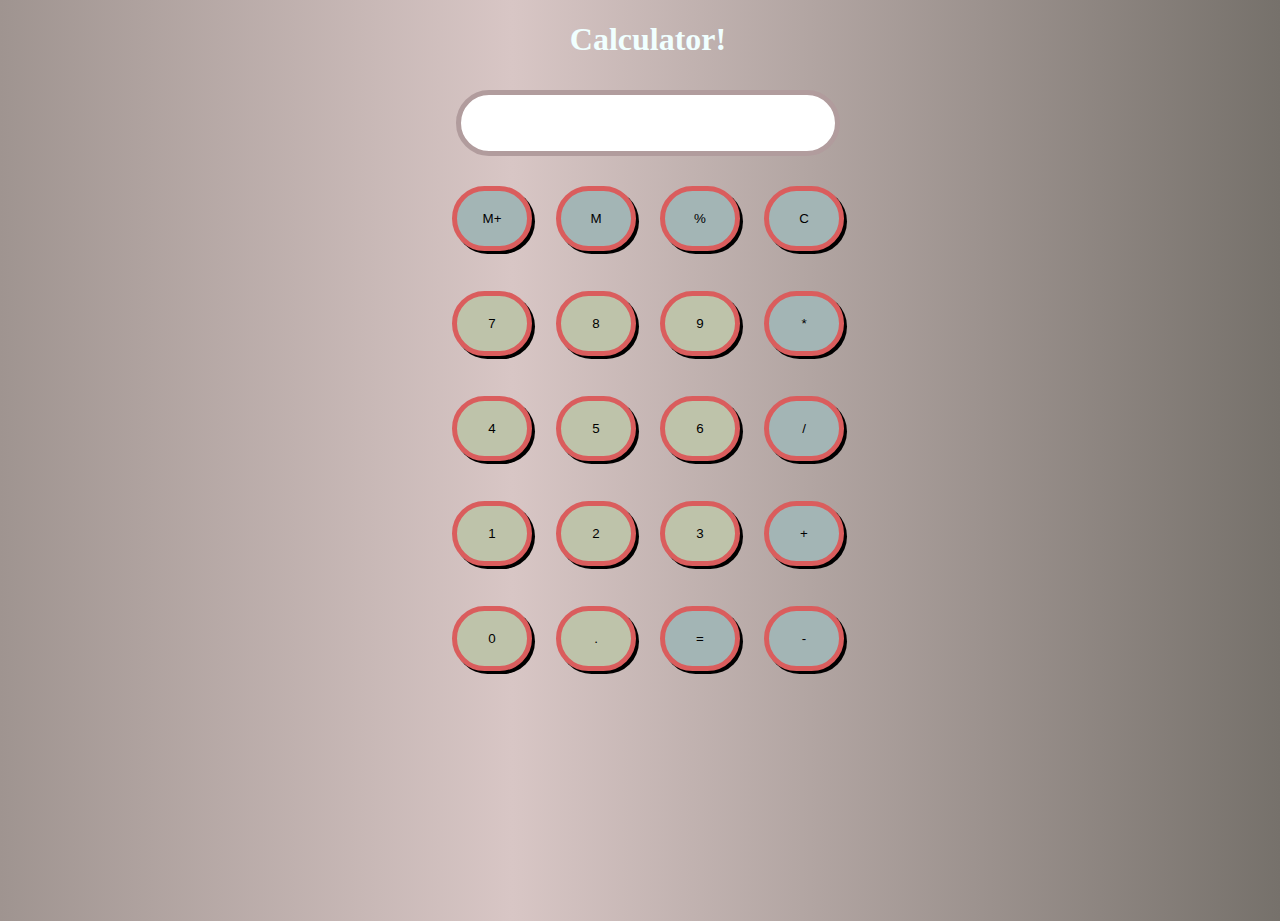
<file: calculator/index.html>
<!DOCTYPE html>
<html>

<head>
  <meta charset="utf-08">
  <meta name="viewport" content="width=device-width">
  <title>Calculator!</title>
  <link href="style.css" rel="stylesheet" type="text/css" />
  <link href="utils.css" rel="stylesheet" type="text/css" />
</head>

<body id="bodyc">
 <div class="tocenter">
    <h1 class="text-center" style="color: azure;">Calculator!</h1>
    <div class="container flex flex-col items-center mx-auto m-w-20">
      <div class="row">
        <input class="input" type="text"/>
      </div>
      <div class="row">
       
       
        <button class="button" style="background-color: rgb(163, 181, 181); color:#000;">M+</button>
        <button class="button" style="background-color: rgb(163, 181, 181)">M</button>
        <button class="button" style="background-color: rgb(163, 181, 181); color:#000;">%</button>
        <button class="button" style="background-color: rgb(163, 181, 181); color:#000;">C</button>
      </div>
      <div class="row">
        <button class="button">7</button>
        <button class="button">8</button>
        <button class="button">9</button>
        <button class="button" style="background-color: rgb(163, 181, 181) ;">*</button>
      </div>
      <div class="row">
        <button class="button">4</button>
        <button class="button">5</button>
        <button class="button">6</button>
        <button class="button" style="background-color: rgb(163, 181, 181)">/</button>
      </div>
      <div class="row">
        <button class="button">1</button>
        <button class="button">2</button>
        <button class="button">3</button>
        <button class="button" style="background-color: rgb(163, 181, 181);">+</button>
      </div>
      <div class="row">
        <button class="button">0</button>
        <button class="button">.</button>
        <button class="button" style="background-color: rgb(163, 181, 181);">=</button>
        <button class="button" style="background-color: rgb(163, 181, 181);">-</button>
      </div>
    </div>
    <script src="script.js"></script>
 </div>
</body>

</html>
</file>
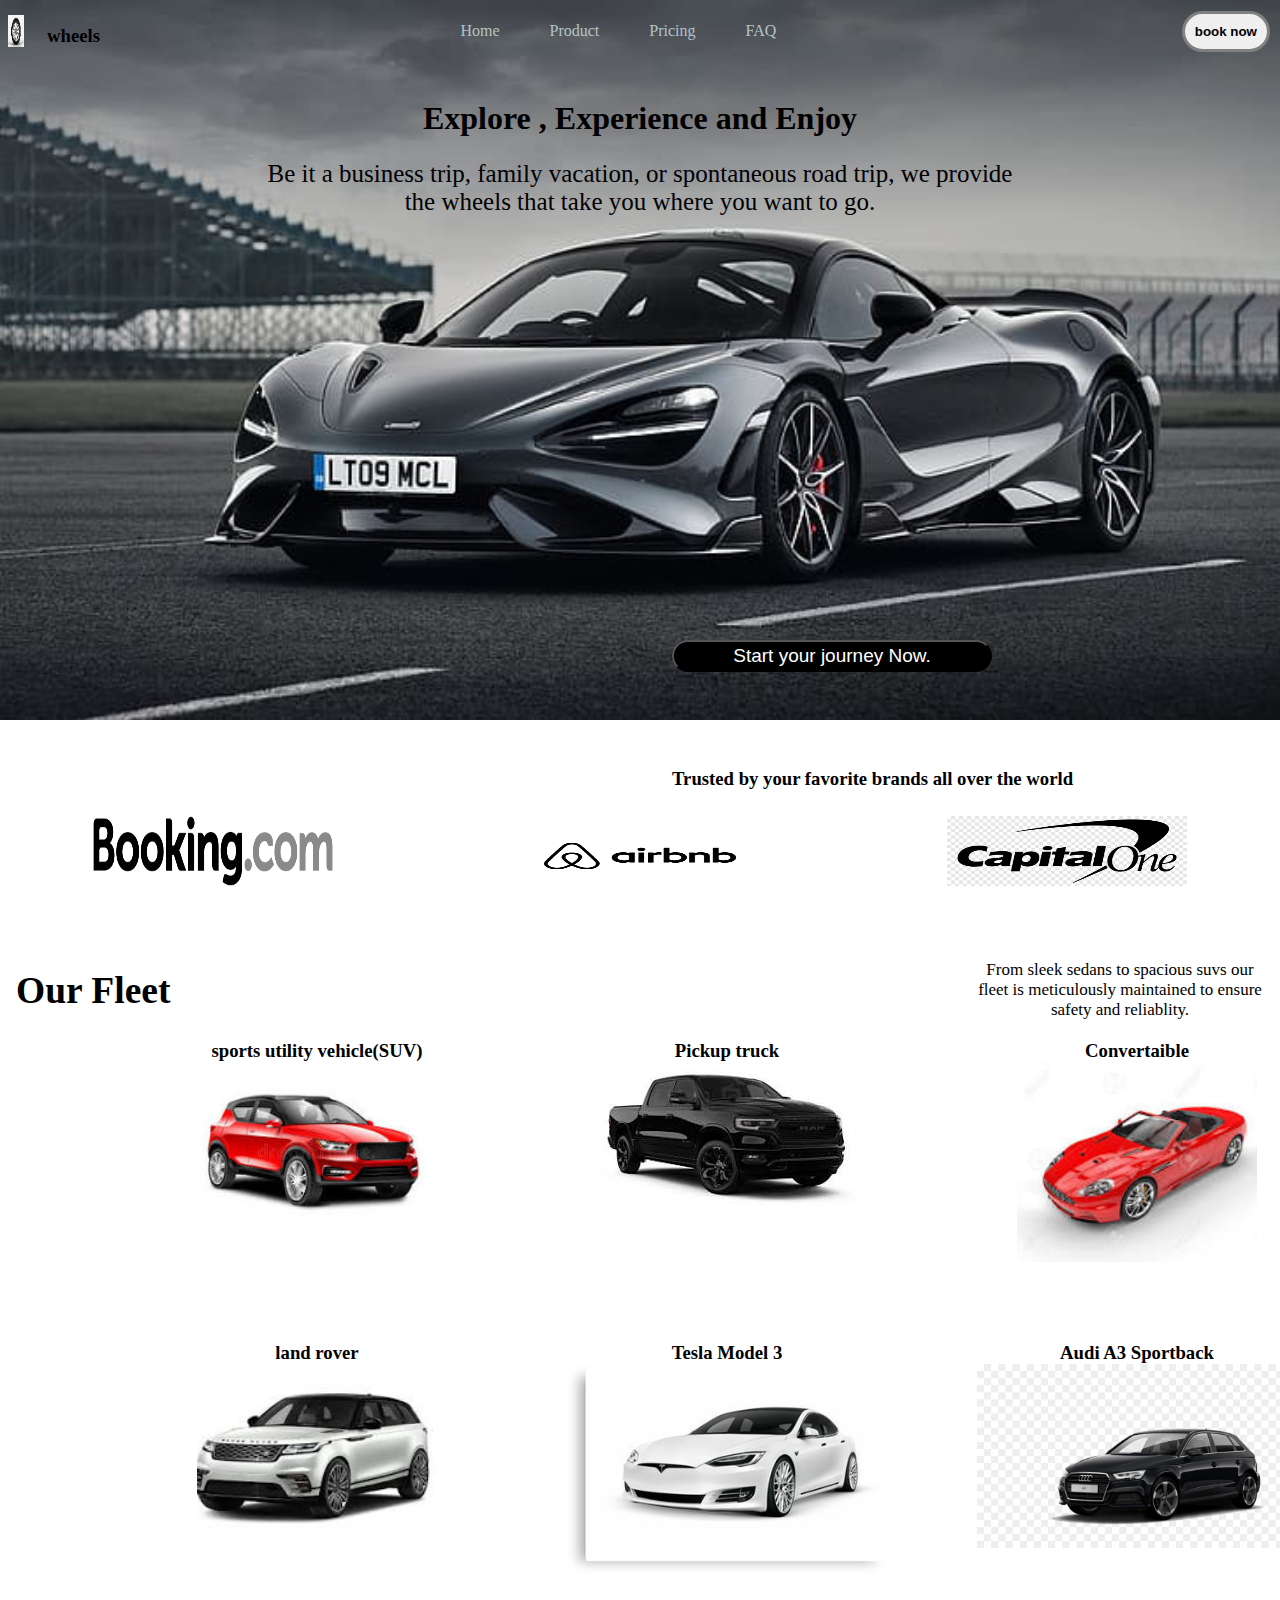
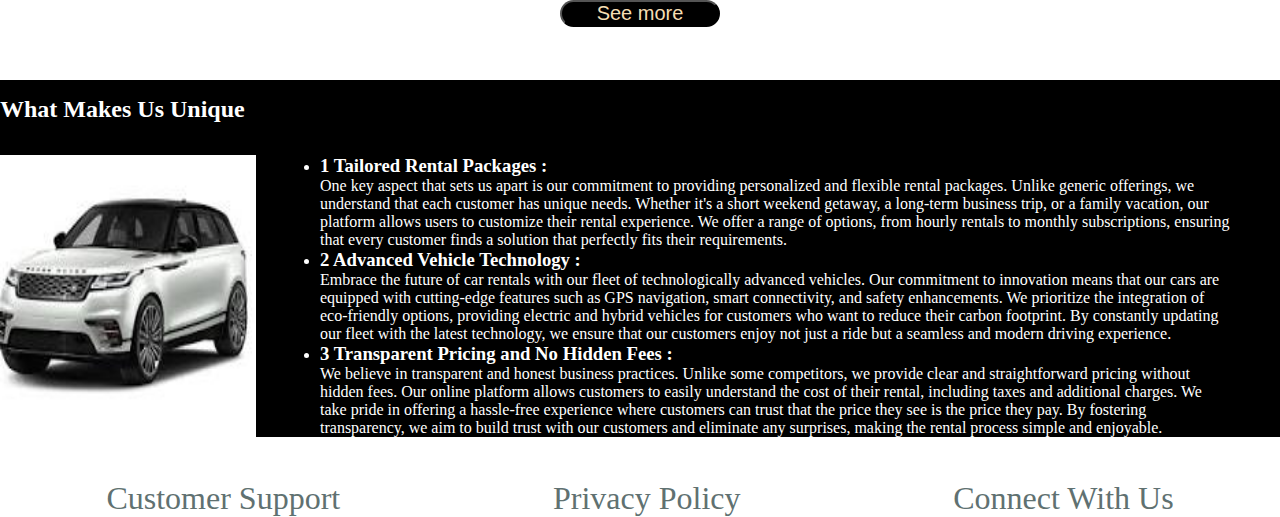
<file: landing page/cars.html>
<!DOCTYPE html>
<html lang="en">

<head>
    <meta charset="UTF-8">
    <meta name="viewport" content="width=device-width, initial-scale=1.0">
    <title>Car rental service</title>
    <link rel="stylesheet" href="style.css">
</head>

<body>
    <div class="maincontainer">

        <div class="container">
            <img src="car.jpg" id="carimg">
            <div class="headingholder">
                <div class="wheels">
                    <img src="wheel.avif" id="wheelimg">
                    <h3 id="wheeltag">wheels</h3>
                </div>
                <div class="navigation tab">
                    <ul id="navspace">
                        <li><a href="">Home</a></li>
                        <li><a href="">Product</a></li>
                        <li><a href="">Pricing</a></li>
                        <li><a href="">FAQ</a></li>
                    </ul>
                </div>
                <button id="bknow">
                    <h4>book now</h4>
                </button>
            </div>
            <div class="explore">
                <h1>Explore , Experience and Enjoy</h1>
            </div>
            <div class="para">
                <p class="painf">
                    Be it a business trip, family vacation, or spontaneous road trip, we provide the wheels that take
                    you where you want to go.
                </p>
            </div>

            <div class="buttonforstart">
                <button>
                    Start your journey Now.
                </button>
            </div>
        </div>
        <div class="trusted">
            <h3>
                Trusted by your favorite brands all over the world
            </h3>
        </div>
        <div class="logo">
            <img src="book.png" alt="" id="imgo">
            <img src="airbnb.png" alt="" id="imgt">
            <img src="capital one.png" alt="" id="imgth">
        </div>
        <div class="ourfleet">
            <div class="ourf">
                <h2>Our Fleet </h2>
            </div>
            <div class="ourfleettext">From sleek sedans to spacious suvs our fleet is meticulously maintained to ensure
                safety and reliablity.</div>
        </div>
        <div class="carimages">
            <div class="suv">
                <div>
                    <h3>sports utility vehicle(SUV)</h3>
                </div>
                <img src="suv.jpg" alt="">
            </div>
            <div class="pick">
                <div>
                    <h3>Pickup truck</h3>
                </div>
                <img src="pickup.jpg" alt="">
            </div>
            <div class="con">
                <div>
                    <h3>Convertaible</h3>
                </div>
                <img src="convertaible.jpg" alt="">
            </div>
            <div class="land">
                <div>
                    <h3>land rover</h3>
                </div>
                <img src="landrover.jpg" alt="">
            </div>
            <div class="tesla">
                <div>
                    <h3>Tesla Model 3</h3>
                </div>
                <img src="tesla model3.jpg" alt="">
            </div>
            <div class="audi">
                <div>
                    <h3>Audi A3 Sportback</h3>
                </div>
                <img src="audi.jpg" alt="">
            </div>
        </div>
        <div class="seemore">
            <button>
                See more
            </button>
        </div>
        <div class="whatmuu">
            <div class="what">
                <h2>What Makes Us Unique</h2>
            </div>
            <div class="imageandinfo">
                <div>
                    <img src="landrover.jpg" id="imgrr">
                </div>
                <div class="allinfoabout">
                    <ul>
                        <li>
                            <h3>1 Tailored Rental Packages :</h3>
                            One key aspect that sets us apart is our commitment to providing personalized and flexible
                            rental packages. Unlike generic offerings, we understand that each customer has unique
                            needs. Whether it's a short weekend getaway, a long-term business trip, or a family
                            vacation, our platform allows users to customize their rental experience. We offer a range
                            of options, from hourly rentals to monthly subscriptions, ensuring that every customer finds
                            a solution that perfectly fits their requirements.
                        </li>
                        <li>
                            <h3>2 Advanced Vehicle Technology :</h3>
                            Embrace the future of car rentals with our fleet of technologically advanced vehicles. Our
                            commitment to innovation means that our cars are equipped with cutting-edge features such as
                            GPS navigation, smart connectivity, and safety enhancements. We prioritize the integration
                            of eco-friendly options, providing electric and hybrid vehicles for customers who want to
                            reduce their carbon footprint. By constantly updating our fleet with the latest technology,
                            we ensure that our customers enjoy not just a ride but a seamless and modern driving
                            experience.
                        </li>
                        <li>
                            <h3>3 Transparent Pricing and No Hidden Fees :</h3>
                            We believe in transparent and honest business practices. Unlike some competitors, we provide
                            clear and straightforward pricing without hidden fees. Our online platform allows customers
                            to easily understand the cost of their rental, including taxes and additional charges. We
                            take pride in offering a hassle-free experience where customers can trust that the price
                            they see is the price they pay. By fostering transparency, we aim to build trust with our
                            customers and eliminate any surprises, making the rental process simple and enjoyable.
                        </li>
                    </ul>
                </div>
            </div>
        </div>
    </div>


</body>
<footer>
    <div class="footersection">

        <a class="aii">Customer Support</a>
        <a class="aii">Privacy Policy</a>
        <a class="aii">Connect With Us</a>

    </div>
</footer>

</html>
</file>
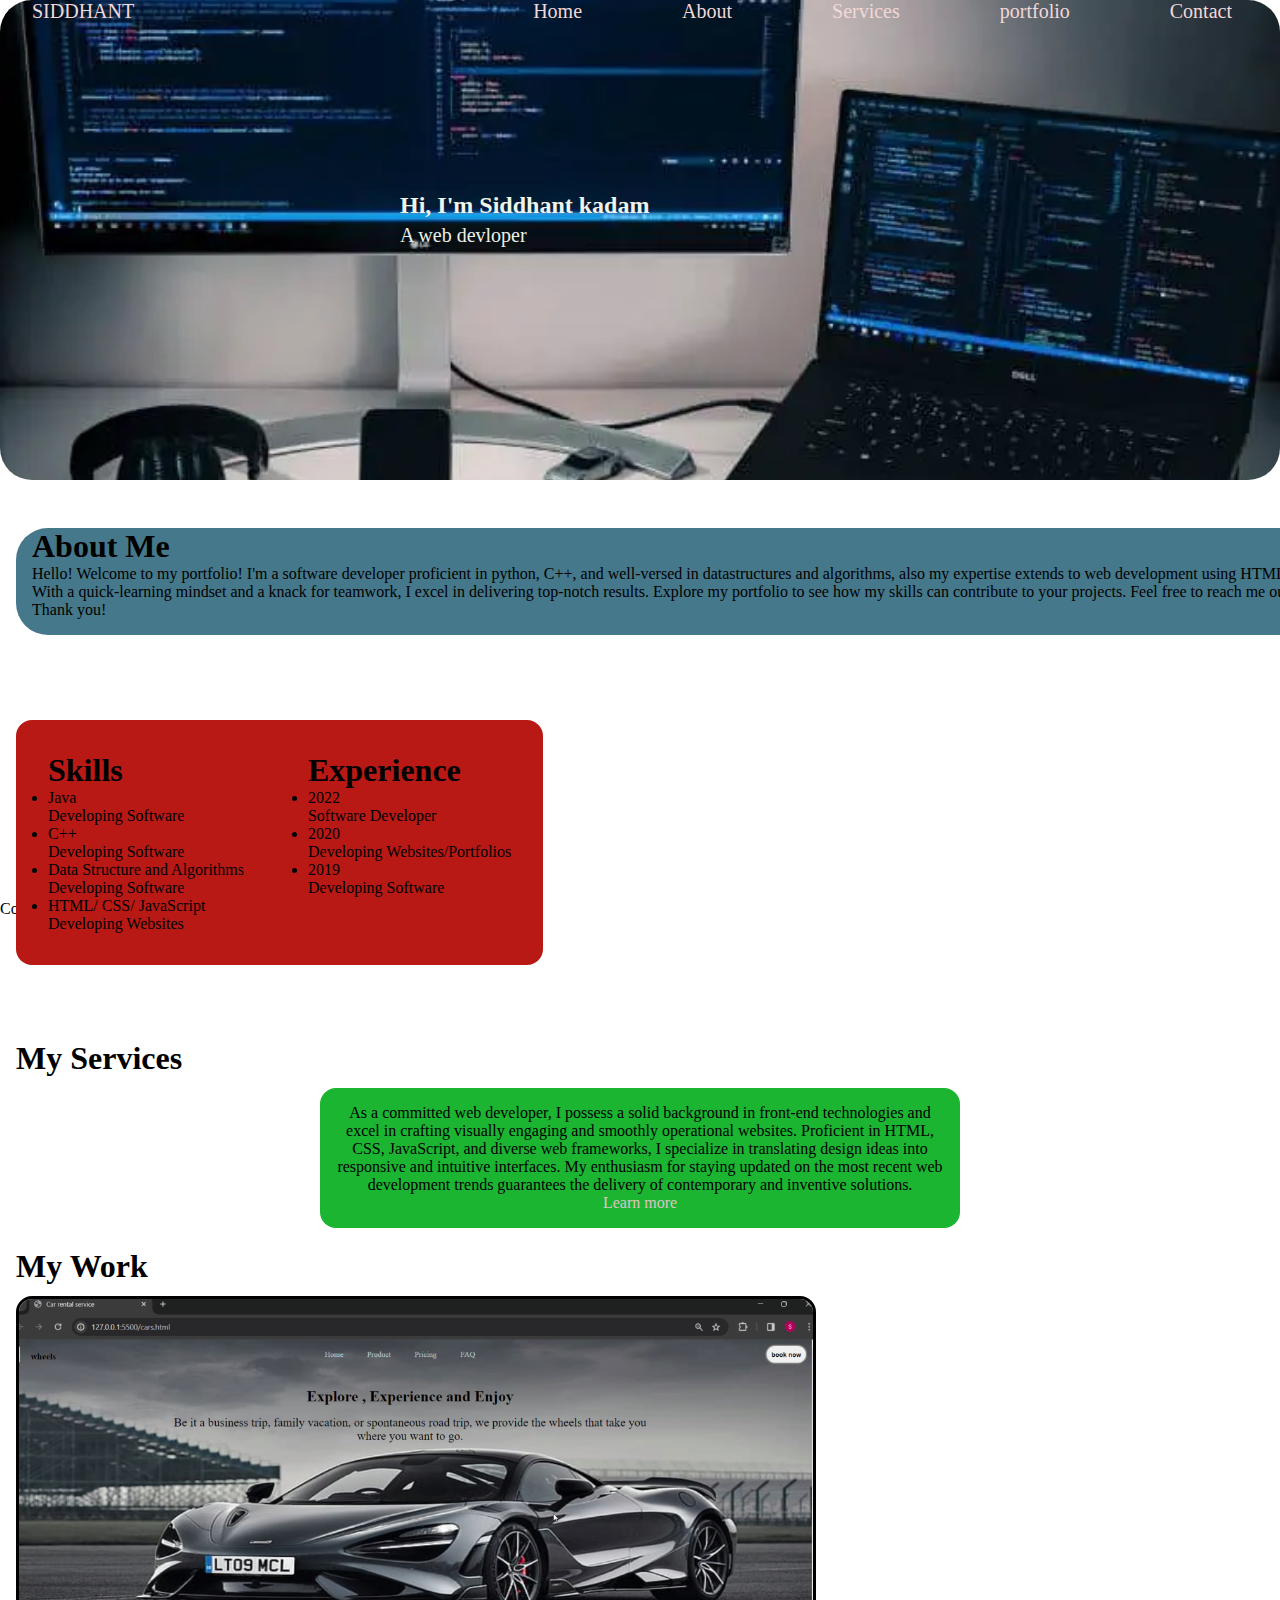
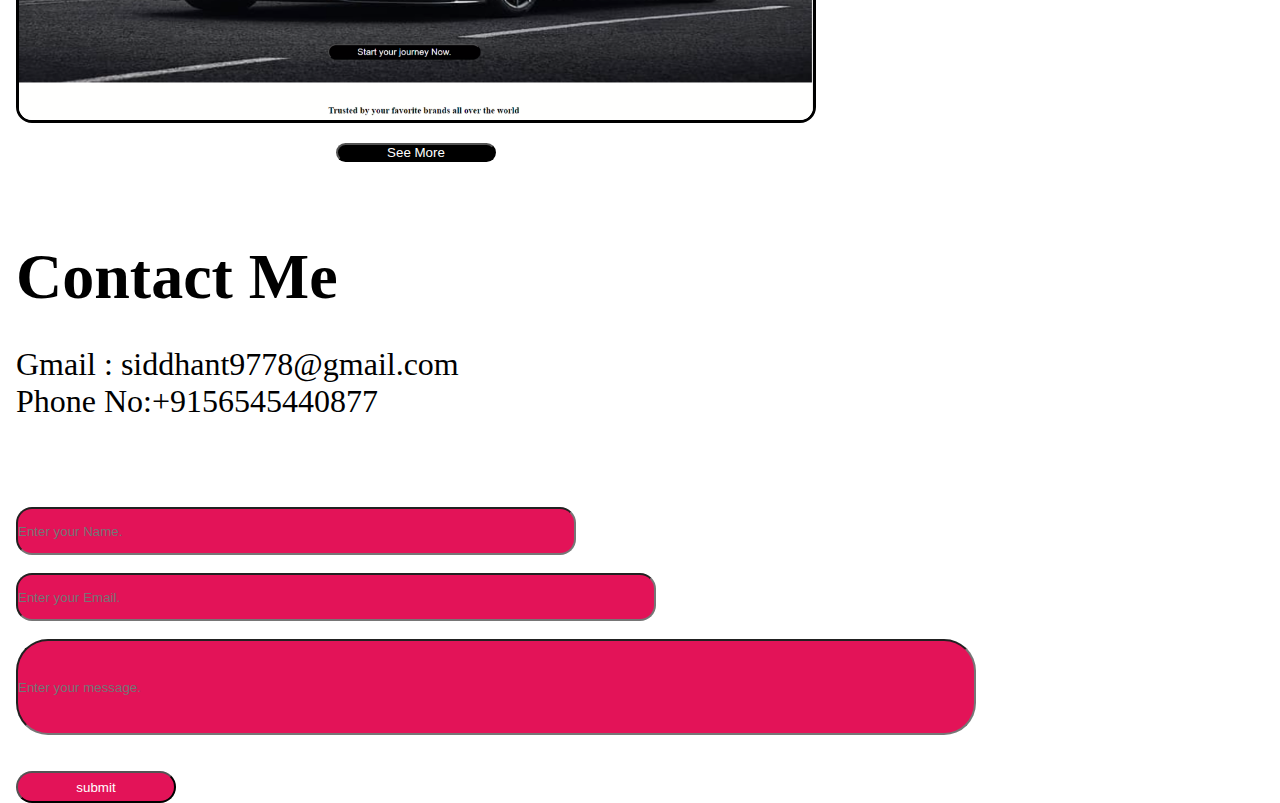
<file: portfolio website/index (1).html>
<!DOCTYPE html>
<html lang="en">

<head>
    <meta charset="UTF-8">
    <meta name="viewport" content="width=device-width, initial-scale=1.0">
    <title>Siddhant portfolio</title>
    <link rel="stylesheet" href="style.css">
</head>

<body>
    <div class="main">
        <div class="container">
            <img src="logo.webp" alt="" class="imagestart">
            <div class="heading">
                <h2>Hi, I'm Siddhant  kadam</h2>
            </div>
            <div class="tagid">
                A web devloper
            </div>
            <div class="titlebar">
                <div class="sidheading">SIDDHANT</div>
                <div class="navsection">
                    <nav>
                        <a href="">Home</a>
                        <a href="#aboutme">About</a>
                        <a href="#myservices">Services</a>
                        <a href="">portfolio</a>
                        <a href="#cont">Contact</a>
                    </nav>
                </div>
            </div>
        </div>

        <div id="aboutme">
            <h1>About Me</h1>
            <p>Hello! Welcome to my portfolio! I'm a software developer proficient in python, C++, and well-versed
                in datastructures and algorithms, also my expertise extends to web development using HTML and CSS. <br>
                With
                a quick-learning mindset and a knack for teamwork, I excel in delivering top-notch results.
                Explore my portfolio to see how my skills can contribute to your projects. Feel free to reach me
                out. <br>Thank you!</p>
        </div>
       
        <div class="skills">
            <div id="sl">
                <h1>Skills</h1>
                <ul>
                    <li><span>Java</span><br> Developing Software</li>
                    <li><span>C++</span><br> Developing Software</li>
                    <li><span>Data Structure and Algorithms</span><br> Developing Software</li>                   
                    <li><span>HTML/ CSS/ JavaScript</span><br> Developing Websites</li>
                </ul></div>
            <div id="exp">
                <h1>Experience</h1>
                <ul>
                    <li><span>2022</span><br> Software Developer</li>
                    <li><span>2020</span><br> Developing Websites/Portfolios</li>
                    <li><span>2019</span><br> Developing Software</li>
                </ul>
            </div>
            
        </div>
        <div id="myservices">
            <h1>My Services</h1>
        </div>
        <div id="descmys">
            <p>As a committed web developer, 
                I possess a solid background in front-end technologies and excel in
                 crafting visually engaging and smoothly operational websites. Proficient in HTML, CSS, 
                 JavaScript, and diverse web frameworks, I specialize in translating design ideas into
                  responsive and intuitive interfaces. My enthusiasm for staying updated on the most recent 
                  web development trends guarantees the delivery of contemporary and inventive solutions.</p>

                  <a href="#aboutme">Learn more</a>
        </div>
        <div id="mywork">
            <h1>My Work</h1>
        </div>
        <div id="mywimage">
            <img src="sss.png" alt="">
            <div><button>See More</button></div>
        </div>
        <div id="cont">
            <h1>Contact Me</h1>
            <p>Gmail : siddhant9778@gmail.com <br>Phone No:+9156545440877</p>
        </div>
       <div class="form">
        <form >
            <input type="text" name="yourname" placeholder="Enter your Name." id="youn"><br><br>
            <input type="text" name="email" id="fore" placeholder="Enter your Email."><br><br>
            <input type="text "name="ymessage" id="ymess" placeholder="Enter your message."><br> <br><br>
            <button value="submit" id="sub">submit</button>
        </form>

       </div>
        </div>
   
</body>
<footer id="ff  ">
    Copyright @Siddhant. Made by siddhant kadam.
</footer>
</html>
</file>
<file: calculator/style.css>
@import url('https://fonts.googleapis.com/css2?family=Roboto:wght@300&family=Ubuntu:wght@300&display=swap');
html, body {
  height: 100%;
  width: 100%;
  font-family: initial;
}

.button{
  width: 80px;
  padding: 20px;
  margin: 10px;
  border: 5px solid  rgb(218, 93, 93);
  border-radius: 200px;
  cursor: pointer;
  box-shadow: 3px 3px;
  color: black;
  background-color: rgb(190, 195, 170);
}

.row{
  margin: 10px 0;
}
.row input{
  width: 344px;
  font-size: 20px;
    margin: 0;
    padding: 12px 15px;
    border: 5px solid #b19c9d;
    border-radius: 100px;
    height: 2rem;
}
</file>
<file: calculator/utils.css>
.text-center{
    text-align: center;
  }
  
  .bg-red{
    background: rgb(45, 137, 217);
  }
  #bodyc{
    background: rgb(159,148,144);
    background: linear-gradient(90deg, rgba(159,148,144,1) 0%, rgba(216,198,197,1) 40%, rgba(118,113,107,1) 100%);
  }
  
  .mx-auto{
    margin: auto;
  }
  
  .flex{
    display:flex;
  } 
  .flex-col{
    flex-direction: column ;
  }
  
  .items-center{
    align-items: center;
  }
  #orange{
    background-color: aliceblue;
  }
</file>
<file: landing page/style.css>
*{
    padding: 0%;
    box-sizing: border-box;
    margin: 0%;
}

.maincontainer {
    display: flex;
    flex-direction: column;
    position: relative;
    
}



#carimg{
    padding: 0%;
    margin: 0%;
    width: 100%;
    
    height: 720px;
    position: absolute;
    perspective: 500px;
}
.headingholder{
    position: absolute;
    top: 0;
    display: flex;
    justify-content: space-between;
    align-items: center;
    width: 100%;

}
.wheels{
    display: flex;
    align-items: center;
}
#wheeltag{
    margin: 15px;
    padding-top:10px;
   
}   
#wheelimg{
    width: 2rem;
    height: 2rem;
    transform: rotate3d(0, 3, 0, 60deg);
}
a{
    text-decoration: none;
    color:#b2c4c6;
}
#navspace{
    padding: 10px;
    display: flex;
    list-style-type: none;

    justify-content: space-between;
}
li{
   
    margin-right: 50px;
   
}
#bknow{
    border: solid grey;  
    margin: 10px;
    padding: 10px;
    cursor: pointer;
    border-radius: 2rem;
}
.explore{
    position: absolute;
    display: flex;
    justify-content: center;
    width: 100%;
    align-items: center;
    top: 100px;
   
}
.para{
    position: absolute;
  
    margin-left: 20%;
    margin-right: 20%;
    align-content: center; 
    display: flex;
    justify-content: center;
    text-align: center;
    align-items: center;
    font-size: 25px;
    top: 10rem;
}
.buttonforstart {
   
    margin-left: 42rem;
    display: flex;
    justify-content: center;
    position: absolute;
    align-items: center;
    text-align: center;
    top: 40rem;
}


.buttonforstart button{
    height: 2rem;
    width: 20rem;
    border-radius: 1rem;
    font-size: 19px;
    background: #000;
    color: white;
    cursor: pointer;
}
.trusted{
   
    position: absolute;
    top: 48rem;
    text-align: center;
    margin-left: 42rem;
}
.logo{
    display: flex;
    position: absolute;
    top: 51rem;
   
    width: 100%;
    justify-content: space-around;

}
#imgo{
    width: 15rem;
    height: 70px;
}
#imgt{
    width: 15rem;
    height: 80px;
}
#imgth{
    width: 15rem;
    height: 70px;
}
.ourfleet{
   
    width: 100%;
    display: flex;
    position:absolute;
    justify-content: space-between;
    top:60rem;
    align-items: center;
    
}
.ourf{

    width: 10rem;
    margin-left: 1rem;
    font-size: 25px;
}
.ourfleettext{
    text-align: center;

    font-size: 17px;
    margin-right: 1rem;
    width: 18rem;
}
.carimages{
    position: absolute;
    display: grid;
    grid-template-areas: initial;
    column-gap: 10rem;
   
    grid-template-columns: repeat( 3, minmax(250px, 1fr) );
    top:65rem;
    
    margin-left: 12rem;
    margin-right:10rem;
    row-gap: 5rem;
    
      
}
.suv{
    text-align: center;
    display: flex;
    flex-direction: column;
    align-items: center;}
.suv img{
    width: 19rem;
}
.audi{
    text-align: center;
    display: flex;
    flex-direction: column;
    align-items: center;
}
.audi img{
    width: 20rem;
}

.pick{
    text-align: center;
    display: flex;
    flex-direction: column;
    align-items: center;
}
.con{
    text-align: center;
    display: flex;
    flex-direction: column;
    align-items: center;
}
.con img{
    width: 15rem;
}
.land{
    text-align: center;
    display: flex;
    flex-direction: column;
    align-items: center;
}
.land img{
    width: 15rem;
}
.tesla{
    text-align: center;
    display: flex;
    flex-direction: column;
    align-items: center;
}
.tesla img{
    width: 20rem;
  
}
.seemore{
    top:100rem;  
    width: 100%;
    position: absolute;

    display: flex;
    align-items: center;
    justify-content: center;
}
.seemore button{
    width: 10rem;
    font-size: 20px;
    border-radius: 30px;
    background: #000;
    color: wheat;
    cursor: pointer;
}
.whatmuu{
    position: absolute;
    top: 105rem;

    width: 100%;
    background: #000;
}
.what{
    color: white;
    margin-top: 1rem;
    margin-bottom: 2rem;
}
#imgrr{
    width: 100%;
    height: 100%;
    margin-right: 16rem;
}
.imageandinfo{
    display: flex;
    justify-content: space-between;
}
.allinfoabout{
    color: white;
    margin-left: 4rem;
 
}
.footersection{
    position: absolute;
    display: flex;
    width: 100%;
    justify-content: space-around;
    align-items: center;

    top: 130rem;
    text-align: center;
}
.aii{
    color: rgb(96, 113, 113);
    font-size: 2rem;
    cursor: pointer;

}
</file>
<file: portfolio website/style.css>
*{
    margin: 0%;
    padding: 0%;
    box-sizing: border-box;
}
.main{
    height: 100vh;
    width: 100vw;
    display: flex;
    flex-direction: column;
    /* justify-content: space-between; */
}
.container{
    width: 100%;
    /* border: solid red; */
}
.imagestart{
    position: absolute;
    width: 100%;
    border-radius: 2rem;
    height: 30rem;
    object-fit: cover;
    /* margin-left: 3rem; */
    /* margin-right: ; */
    align-items: center;
}
.heading{
    position: absolute;
    color: rgb(239, 244, 236);
    top: 12rem;
    margin-left: 25rem;
    text-align: center;
    /* border: solid red; */
}

.tagid{
    position: absolute;
    color: rgb(236, 239, 233);
    top: 14rem;
    margin-left: 25rem;
    text-align: center;
    /* border: solid red; */
    font-size: 20px;
}
#aboutme{
    /* border: solid red; */
    position: relative;
    top: 33rem;
    width: 84rem;
    margin-left: 1rem;
    border-radius: 2rem;
    padding-left: 1rem;
    padding-bottom: 1rem;
    background: #45788b;
}
.aboutme h1{
    margin-bottom: 1rem;
    /* margin-left: 25rem; */
}
.titlebar{
    display: flex;
    position: absolute;
    /* top: 100rem; */
    width: 100%;
    justify-content: space-between;
    flex-direction: row;
    /* border: solid red; */
    align-items: center;
    text-align: center;
}
.sidheading{
    /* border: solid yellow; */
    /* background: #000; */
    color: rgb(242, 216, 216);
    margin-left: 2rem;
    font-size: 20px;
    
}

.navsection a{
    margin: 3rem;
    /* border: solid yellow; */
    /* color: rgb(242, 216, 216); */
    color: rgb(242, 216, 216);
    text-decoration: none;
    font-size: 20px;
}

.skills{
    position: absolute;
    top: 45rem;
    /* border: solid red; */
    display: flex;
    margin-left: 1rem;
    background:#b91914;
    border-radius: 1rem;
    transition: width 3s ease 5s;
    transition-property: all;
}
.skills :hover{
    width: 80rem;
}
#sl{
    margin: 2rem;
}
#exp{
    margin: 2rem;
}
#myservices{
    position: absolute;
    top: 65rem;
    /* border: solid red; */
    margin-left: 1rem;
    transition: background 0.5s, transform 0.5s;
}
#descmys{
    position: absolute;
    top: 68rem;
    /* border: solid red; */
    margin-right: 20rem;
    margin-left: 20rem;

    border-radius: 1rem;
    text-align: center;
    padding: 1rem;
    background: #1bb532;
    transition: width 5s ease-in 5s;
  
}
#descmys :hover{
    /* width: 300px; */
    /* height: 300px; */
    /* transform: rotate(10deg); */
    width: 100vw;
}
#myservices:hover {
    background: #c40000;
    transform: translateY(-10px);
    margin-right: 20rem;    
}
#descmys a{
    text-decoration: none;
    color:rgb(219, 197, 197);
}
#mywork{
    position: absolute;
    top: 78rem;
    margin-left: 1rem;
}
#mywimage{
    position: absolute;
    top: 80rem;
    margin-left: 1rem;
    /* border: solid rebeccapurple; */
}
#mywimage img{
    position: relative;
    top: 1rem;
    width: 50rem;
    border-radius: 1rem;
    border: solid black;
}
#mywimage  div{
    position: relative;
    /* border: solid red; */
    display: flex;
    justify-content: center;
    top: 2rem;
    text-align: center;
    /* width: 10rem; */
}
#mywimage  div button{
    width: 10rem;
    border-radius: 1rem;
    color: white;
    background: #000;
    cursor: pointer;
}

#cont{
    position: absolute;
    top: 115rem;
    /* border: solid red; */
    margin-left: 1rem;
    font-size: 2rem;
}
#cont p{
    font-size: 2rem;
    /* margin-left: 1rem; */
    margin-top: 2rem;
}
.form{
    position: relative;
    top:125rem;
    margin-left: 1rem;
    /* border: solid red; */
}
#youn{
    width: 35rem;
    background: #e31358;
    border-radius: 1rem;
    height: 3rem;
    color: white;
}
#fore{
    width: 40rem;
    height: 3rem;
    border-radius: 1rem;
    background: #e31358;
    color: white;

}
#ymess{
    width: 60rem;
    height: 6rem;
    border-radius: 2rem;
    background: #e31358;
    color: white;
}

#sub{
    width: 10rem;
    height: 2rem;
    background: #e31358;
    color: white;
    border-radius: 1rem;
    cursor: pointer;
}
#ff{
    position: absolute;
    top: 155rem;
    width: 100%;
    text-align: center;
    border-radius: 1rem;
    background: #c7c2c4;
}
</file>
